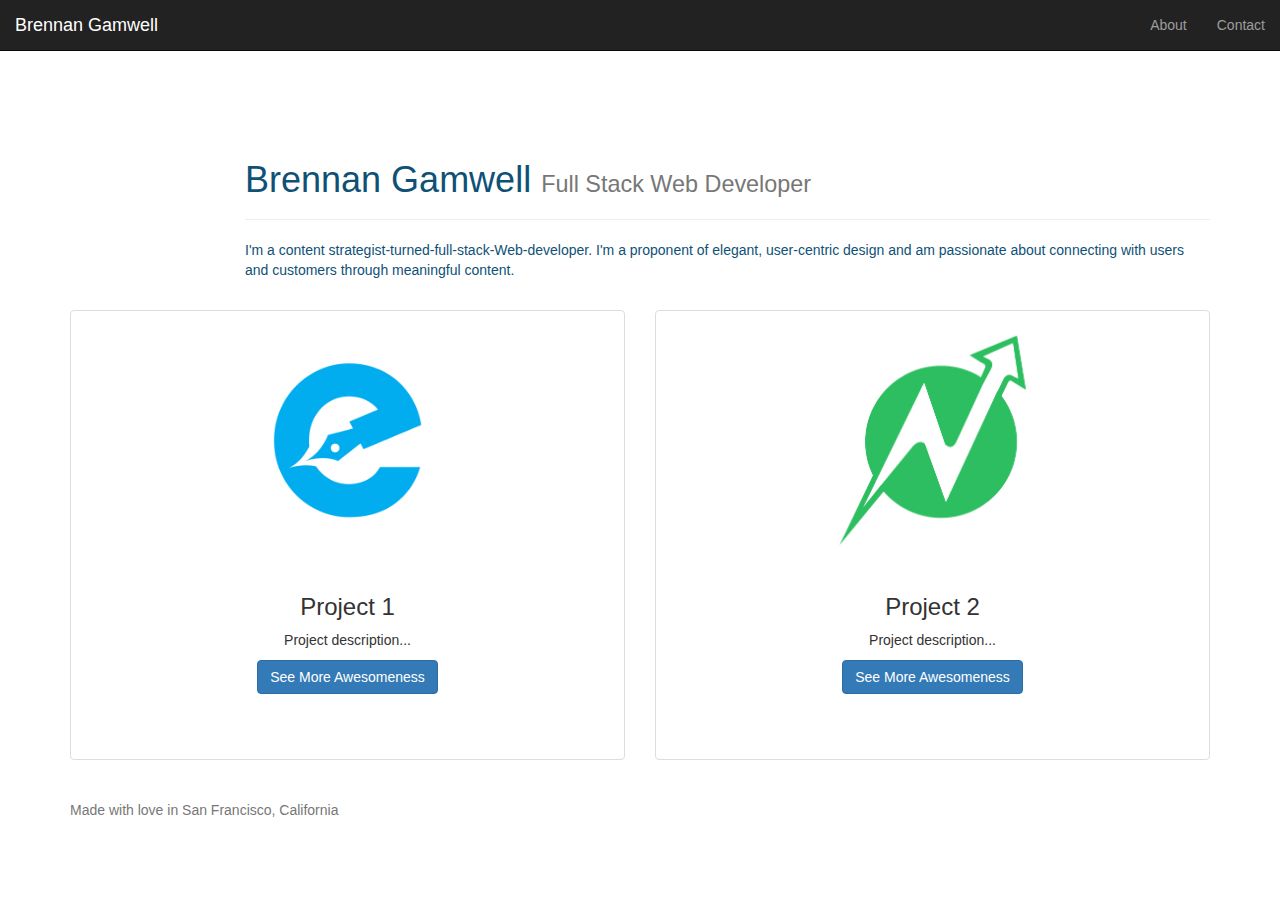
<file: index.html>
<!DOCTYPE html>
<html>

  <head>

    <link rel="stylesheet" href="https://maxcdn.bootstrapcdn.com/bootstrap/3.3.5/css/bootstrap.min.css">

    <!-- Stylesheet to override any Bootstrap styles -->
    <link rel="stylesheet" type="text/css" href="style.css">

    <!-- Bootstrap Javascript -->
    <!-- // <script src="https://maxcdn.bootstrapcdn.com/bootstrap/3.3.5/js/bootstrap.min.js"></script>
    //
    // <!--External Javascript-->
    <!-- // <script src="scripts.js"></script> --> -->

    <script>

    var about = document.getElementById("about");
    var contact = document.getElementById("contact");
    about.onclick = function(event){
      contact.style.visibility = "hidden";
    };

    </script>

    <meta charset="utf-8">
    <title>Brennan's Badass Portfolio</title>
  </head>

  <body>
    <div class="container"> <!--Always start with a container div when using bootstrap -->

      <nav class="navbar navbar-inverse navbar-fixed-top">
        <div class="container-fluid">
    <!-- Brand and toggle get grouped for better mobile display -->
    <div class="navbar-header">
      <button type="button" class="navbar-toggle collapsed" data-toggle="collapse" data-target="#bs-example-navbar-collapse-1" aria-expanded="false">
        <span class="sr-only">Toggle navigation</span>
        <span class="icon-bar"></span>
        <span class="icon-bar"></span>
        <span class="icon-bar"></span>
      </button>
      <a class="navbar-brand" href="index.html">Brennan Gamwell</a>
    </div>

    <!-- Collect the nav links, forms, and other content for toggling -->
    <div class="collapse navbar-collapse" id="bs-example-navbar-collapse-1">
      <ul class="nav navbar-nav">
      </ul>
      <ul class="nav navbar-nav navbar-right">
        <li><a id="about" href="#">About</a></li>
        <li><a id="contact" href="contact.html">Contact</a></li>
      </ul>
    </div><!-- /.navbar-collapse -->
  </div><!-- /.container-fluid -->
      </nav>

      <div class="header row">
        <div class="col-sm-12">
          <div class="page-header">
            <h1>Brennan Gamwell <small>Full Stack Web Developer</small></h1>
          </div>
            <p>I'm a content strategist-turned-full-stack-Web-developer. I'm a proponent of elegant, user-centric design and am passionate about connecting with users and customers through meaningful content.</p>
        </div>
      </div>
      <br />
      <div class="row">
        <div class="col-sm-6">
          <div class="thumbnail">
            <img src="assets/contentfaq.jpg" alt="Content FAQ">
              <div class="caption">
                <h3>Project 1</h3>
                  <p>Project description...</p>
                  <p><a href="coming-soon.html" class="btn btn-primary" role="button">See More Awesomeness</a></p>
             </div>
         </div>
        </div>
        <div class="col-sm-6">
          <div class="thumbnail">
            <img src="assets/neongreen.jpg" alt="Neon Green Media">
              <div class="caption">
                <h3>Project 2</h3>
                  <p>Project description...</p>
                    <p><a href="coming-soon.html" class="btn btn-primary" role="button">See More Awesomeness</a></p>
             </div>
         </div>
        </div>
      </div>
    </div>

    <footer class="footer">
      <div class="container">
        <p class="text-muted">Made with love in San Francisco, California</p>
      </div>
    </footer>


  </body>
</html>
</file>
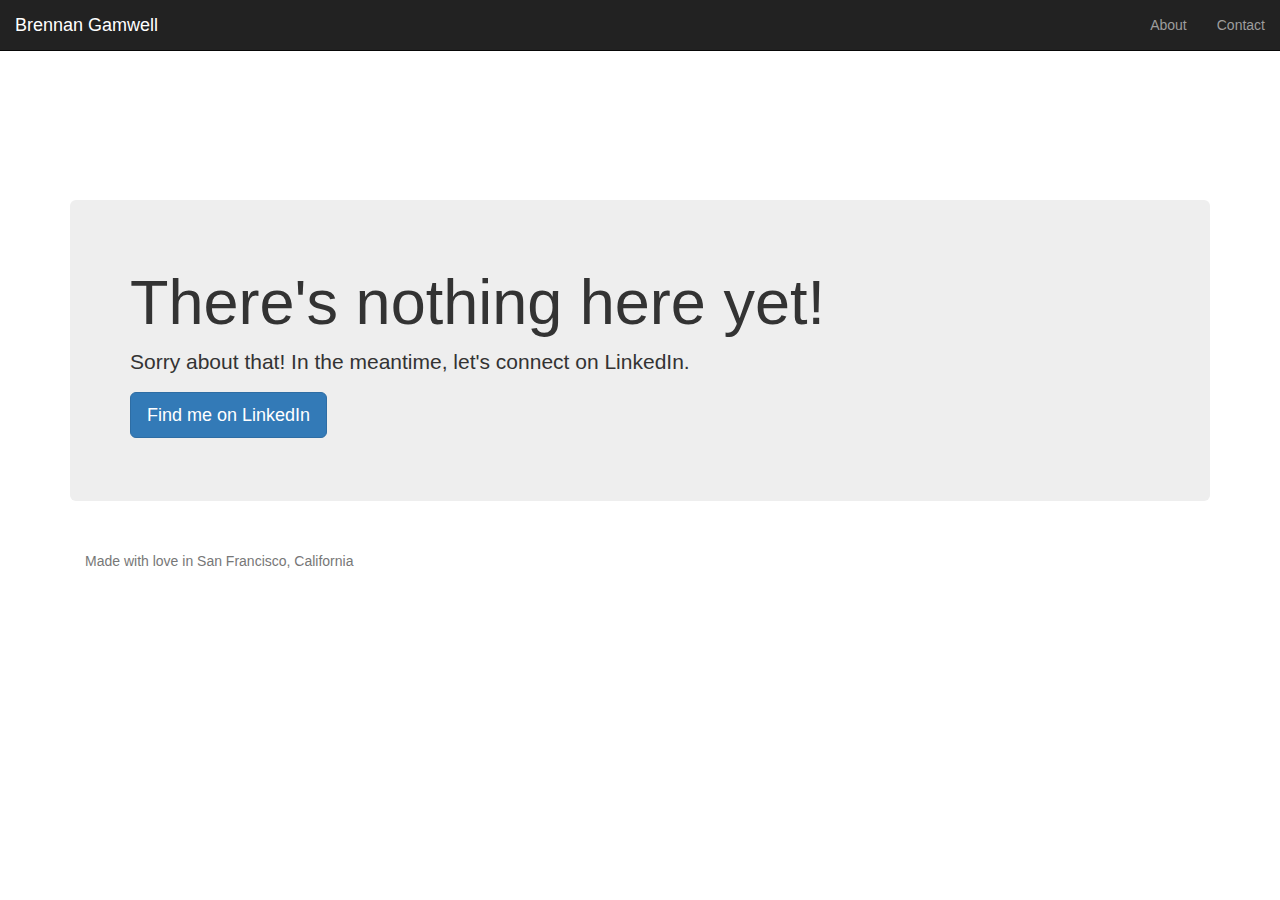
<file: coming-soon.html>
<!DOCTYPE html>
<html>

  <head>

    <link rel="stylesheet" href="https://maxcdn.bootstrapcdn.com/bootstrap/3.3.5/css/bootstrap.min.css">

    <!-- Stylesheet to override any Bootstrap styles -->
    <link rel="stylesheet" type="text/css" href="style.css">

    <!-- Bootstrap Javascript -->
    <script src="https://maxcdn.bootstrapcdn.com/bootstrap/3.3.5/js/bootstrap.min.js"></script>

    <!--External Javascript-->
    <script src="scripts.js"></script>

    <meta charset="utf-8">
    <title></title>
  </head>

  <body>
    <div class="container"> <!--Always start with a container div when using bootstrap -->

      <nav class="navbar navbar-inverse navbar-fixed-top">
        <div class="container-fluid">
    <!-- Brand and toggle get grouped for better mobile display -->
    <div class="navbar-header">
      <button type="button" class="navbar-toggle collapsed" data-toggle="collapse" data-target="#bs-example-navbar-collapse-1" aria-expanded="false">
        <span class="sr-only">Toggle navigation</span>
        <span class="icon-bar"></span>
        <span class="icon-bar"></span>
        <span class="icon-bar"></span>
      </button>
      <a class="navbar-brand" href="index.html">Brennan Gamwell</a>
    </div>

    <!-- Collect the nav links, forms, and other content for toggling -->
    <div class="collapse navbar-collapse" id="bs-example-navbar-collapse-1">
      <ul class="nav navbar-nav">
      </ul>
      <ul class="nav navbar-nav navbar-right">
        <li><a id="about" href="about.html">About</a></li>
        <li><a id="contact" href="contact.html">Contact</a></li>
      </ul>
    </div><!-- /.navbar-collapse -->
  </div><!-- /.container-fluid -->
      </nav>

    <div class="jumbotron">
      <h1>There's nothing here yet!</h1>
      <p>Sorry about that! In the meantime, let's connect on LinkedIn.</p>
        <p><a class="btn btn-primary btn-lg" href="http://www.linkedin.com/in/brennangamwell" role="button" target="_blank">Find me on LinkedIn</a></p>
    </div>

    <div class="footer">
      <div class="container">
        <p class="text-muted">Made with love in San Francisco, California</p>
      </div>
    </div>

  </body>
</html>
</file>
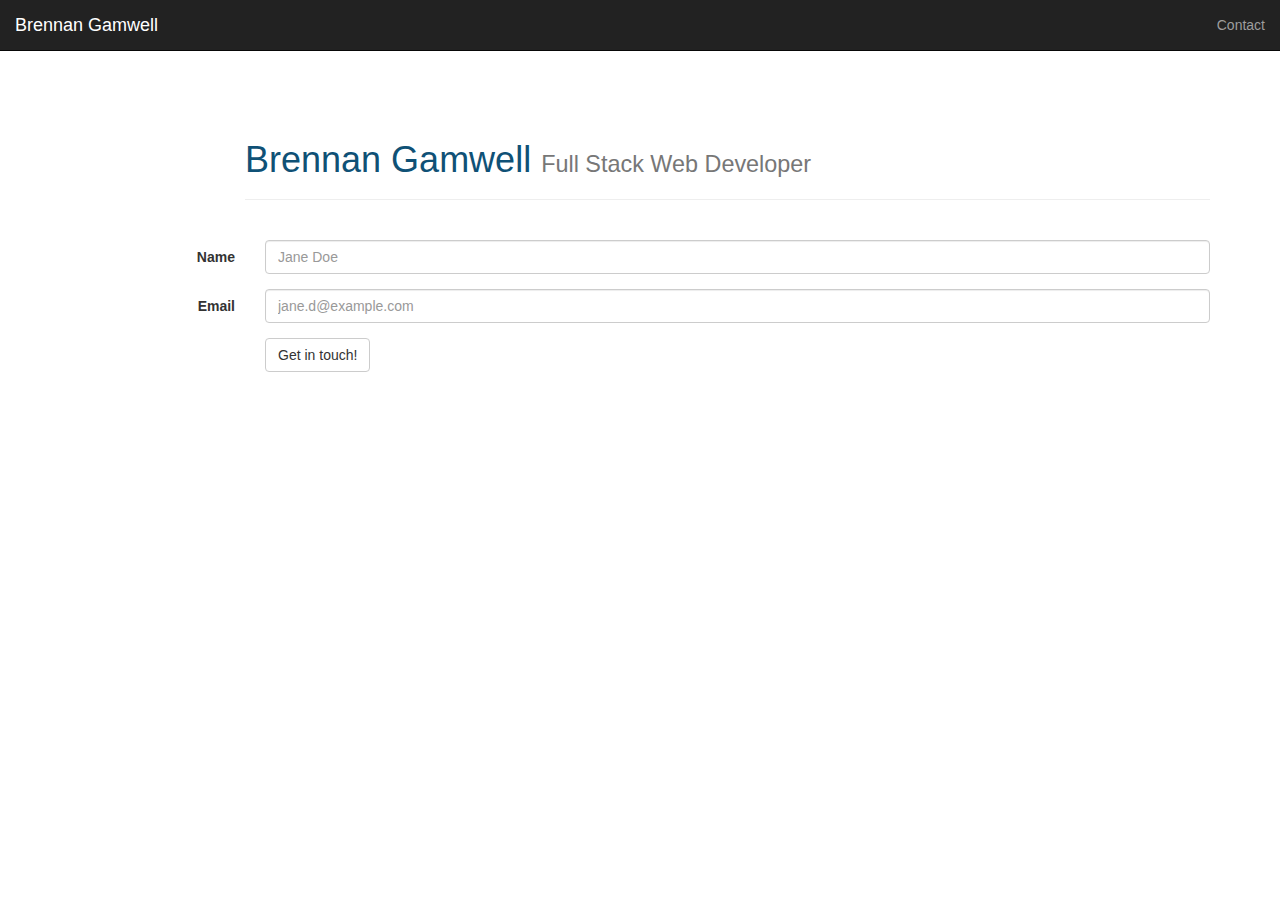
<file: contact.html>
<!DOCTYPE html>
<html>

  <head>

    <link rel="stylesheet" href="https://maxcdn.bootstrapcdn.com/bootstrap/3.3.5/css/bootstrap.min.css">

    <!-- Stylesheet to override any Bootstrap styles -->
    <link rel="stylesheet" type="text/css" href="style.css">

    <meta charset="utf-8">
    <title></title>
  </head>

  <body>
    <div class="container"> <!--Always start with a container div when using bootstrap -->

      <nav class="navbar navbar-inverse navbar-fixed-top">
        <div class="container-fluid">
    <!-- Brand and toggle get grouped for better mobile display -->
    <div class="navbar-header">
      <button type="button" class="navbar-toggle collapsed" data-toggle="collapse" data-target="#bs-example-navbar-collapse-1" aria-expanded="false">
        <span class="sr-only">Toggle navigation</span>
        <span class="icon-bar"></span>
        <span class="icon-bar"></span>
        <span class="icon-bar"></span>
      </button>
      <a class="navbar-brand" href="index.html">Brennan Gamwell</a>
    </div>

    <!-- Collect the nav links, forms, and other content for toggling -->
    <div class="collapse navbar-collapse" id="bs-example-navbar-collapse-1">
      <ul class="nav navbar-nav">
      </ul>
      <ul class="nav navbar-nav navbar-right">
        <li><a href="contact.html">Contact</a></li>
      </ul>
    </div><!-- /.navbar-collapse -->
  </div><!-- /.container-fluid -->
      </nav>

     <div class="header row"> <!-- body content -->
        <div class="col-sm-12">
          <div class="page-header">
            <h1>Brennan Gamwell <small>Full Stack Web Developer</small></h1>
          </div>
        </div>
      </div>

      <br />

      <form class="form-horizontal">
        <div class="form-group">
          <label for="inputEmail3" class="col-sm-2 control-label">Name</label>
            <div class="col-sm-10">
              <input type="text" class="form-control" id="inputEmail3" placeholder="Jane Doe">
           </div>
       </div>
       <div class="form-group">
         <label for="inputPassword3" class="col-sm-2 control-label">Email</label>
           <div class="col-sm-10">
             <input type="email" class="form-control" id="inputPassword3" placeholder="jane.d@example.com">
           </div>
       </div>
      <div class="form-group">
        <div class="col-sm-offset-2 col-sm-10">
          <button type="submit" class="btn btn-default">Get in touch!</button>
      </div>
     </div>
   </form>

  </body>
</html>
</file>
<file: style.css>
.col-sm-6 {
  text-align: center;
}

.col-sm-4 {
  text-align: center;
}

.header {
  padding: 100px 0 0 175px;
  color: #0F5176;
}

.form-inline {
  text-align: center;
}

.thumbnail {
  height: 450px;
}

img {
  max-height: 250px;
}

.jumbotron {
  margin-top: 200px;
}

.container .text-muted {
  margin: 20px 0;
}

.text-muted {
  color: #777;
}
</file>
